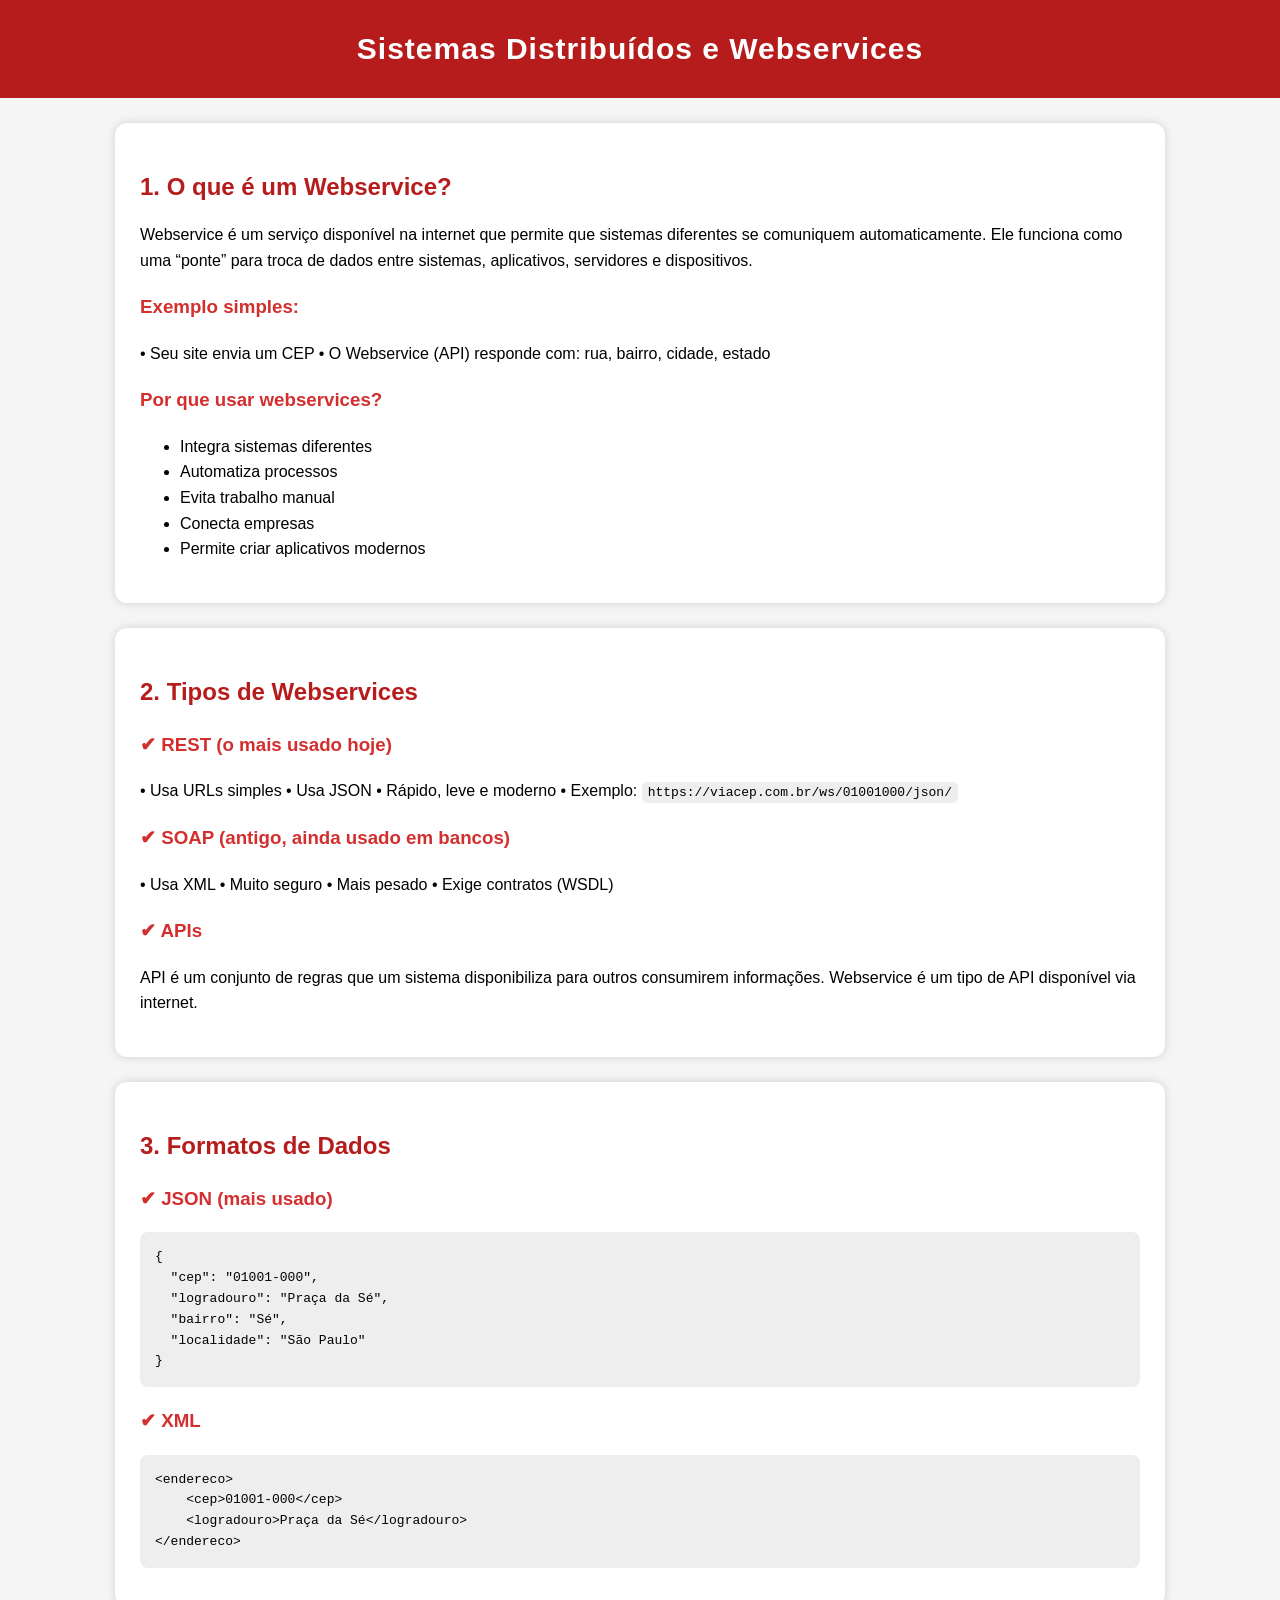
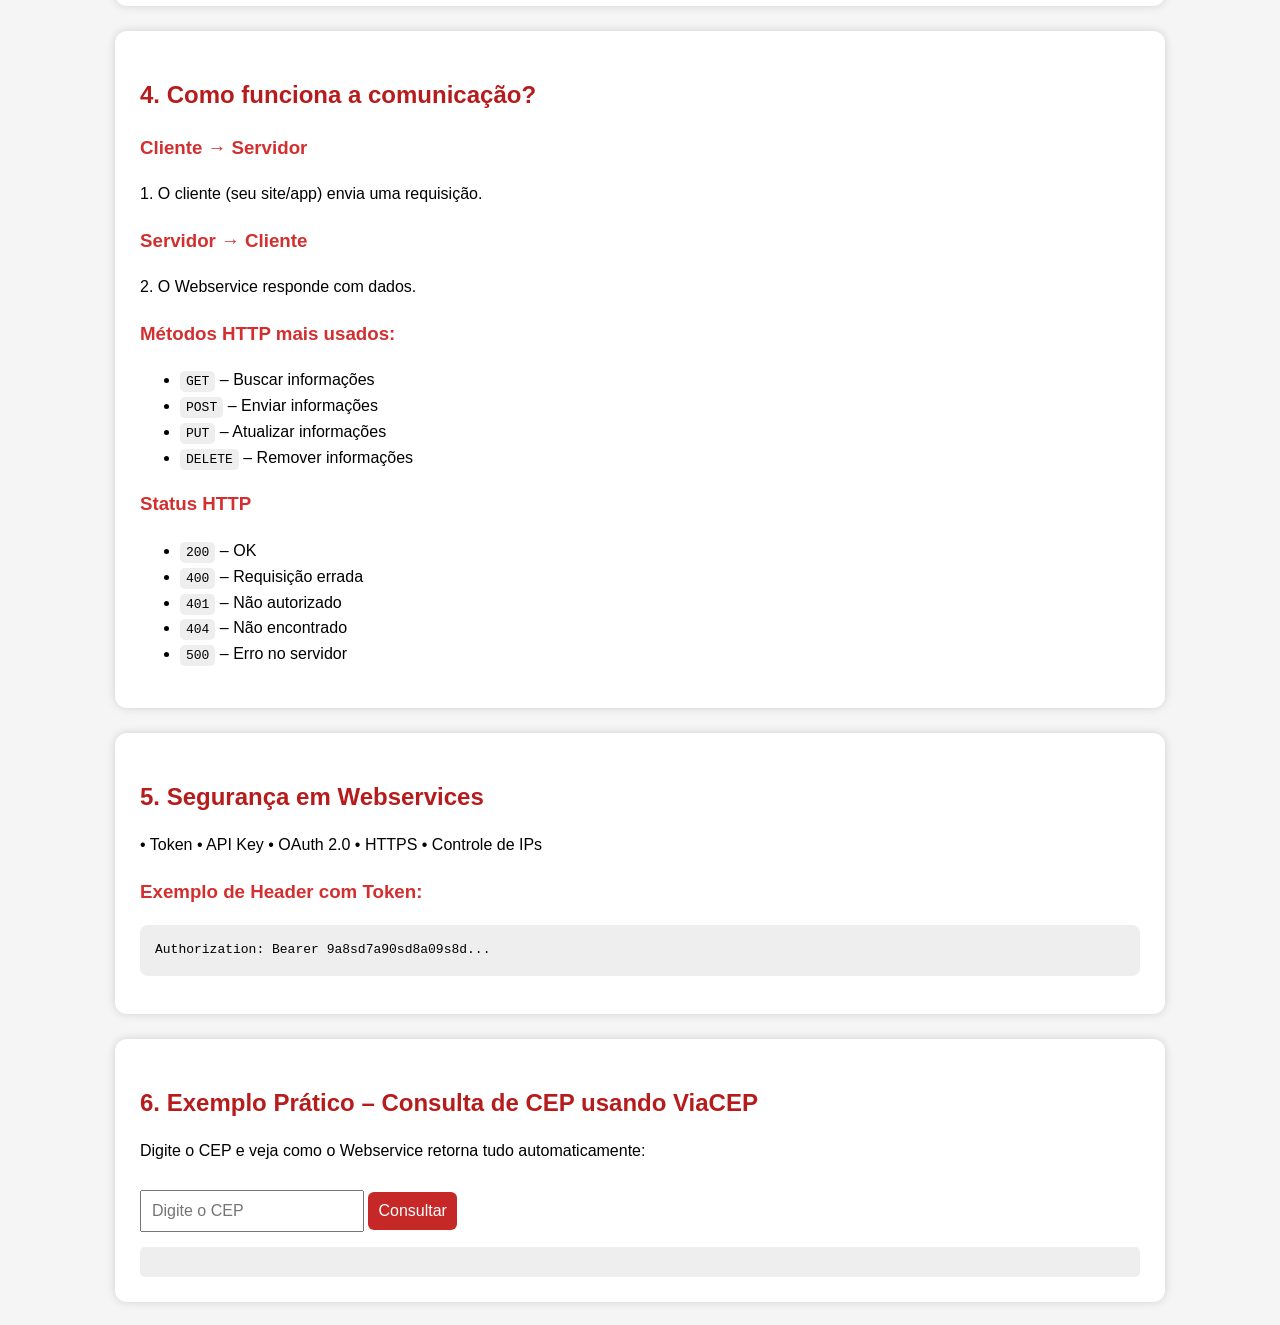
<file: index.html>
<!DOCTYPE html>
<html lang="pt-br">
<head>
<meta charset="UTF-8">
<title>Apresentação – Webservices</title>
<link rel="stylesheet" href="style.css">
</head>
<body>

<header>Sistemas Distribuídos e Webservices</header>

<section>
    <h2>1. O que é um Webservice?</h2>
    <p>
        Webservice é um serviço disponível na internet que permite que sistemas diferentes se comuniquem automaticamente.
        Ele funciona como uma “ponte” para troca de dados entre sistemas, aplicativos, servidores e dispositivos.
    </p>

    <h3>Exemplo simples:</h3>
    <p>
        • Seu site envia um CEP  
        • O Webservice (API) responde com: rua, bairro, cidade, estado  
    </p>

    <h3>Por que usar webservices?</h3>
    <ul>
        <li>Integra sistemas diferentes</li>
        <li>Automatiza processos</li>
        <li>Evita trabalho manual</li>
        <li>Conecta empresas</li>
        <li>Permite criar aplicativos modernos</li>
    </ul>
</section>

<section>
    <h2>2. Tipos de Webservices</h2>

    <h3>✔ REST (o mais usado hoje)</h3>
    <p>
        • Usa URLs simples  
        • Usa JSON  
        • Rápido, leve e moderno  
        • Exemplo: <code>https://viacep.com.br/ws/01001000/json/</code>
    </p>

    <h3>✔ SOAP (antigo, ainda usado em bancos)</h3>
    <p>
        • Usa XML  
        • Muito seguro  
        • Mais pesado  
        • Exige contratos (WSDL)
    </p>

    <h3>✔ APIs</h3>
    <p>
        API é um conjunto de regras que um sistema disponibiliza para outros consumirem informações.  
        Webservice é um tipo de API disponível via internet.
    </p>

</section>

<section>
    <h2>3. Formatos de Dados</h2>

    <h3>✔ JSON (mais usado)</h3>
<pre>{
  "cep": "01001-000",
  "logradouro": "Praça da Sé",
  "bairro": "Sé",
  "localidade": "São Paulo"
}
</pre>

    <h3>✔ XML</h3>
<pre>
&lt;endereco&gt;
    &lt;cep&gt;01001-000&lt;/cep&gt;
    &lt;logradouro&gt;Praça da Sé&lt;/logradouro&gt;
&lt;/endereco&gt;
</pre>

</section>

<section>
    <h2>4. Como funciona a comunicação?</h2>

    <h3>Cliente → Servidor</h3>
    <p>1. O cliente (seu site/app) envia uma requisição.</p>

    <h3>Servidor → Cliente</h3>
    <p>2. O Webservice responde com dados.</p>

    <h3>Métodos HTTP mais usados:</h3>
    <ul>
        <li><code>GET</code> – Buscar informações</li>
        <li><code>POST</code> – Enviar informações</li>
        <li><code>PUT</code> – Atualizar informações</li>
        <li><code>DELETE</code> – Remover informações</li>
    </ul>

    <h3>Status HTTP</h3>
    <ul>
        <li><code>200</code> – OK</li>
        <li><code>400</code> – Requisição errada</li>
        <li><code>401</code> – Não autorizado</li>
        <li><code>404</code> – Não encontrado</li>
        <li><code>500</code> – Erro no servidor</li>
    </ul>
</section>

<section>
    <h2>5. Segurança em Webservices</h2>
    <p>
        • Token  
        • API Key  
        • OAuth 2.0  
        • HTTPS  
        • Controle de IPs  
    </p>

    <h3>Exemplo de Header com Token:</h3>
<pre>
Authorization: Bearer 9a8sd7a90sd8a09s8d...
</pre>
</section>

<section>
    <h2>6. Exemplo Prático – Consulta de CEP usando ViaCEP</h2>

    <p>Digite o CEP e veja como o Webservice retorna tudo automaticamente:</p>

    <input type="text" id="cep" placeholder="Digite o CEP">
    <button onclick="consultarCEP()">Consultar</button>

    <div id="resultado"></div>
</section>

<script src="script.js"></script>
</body>
</html>
</file>
<file: style.css>
body {
    font-family: Arial, sans-serif;
    background: #f5f5f5;                            
    margin: 0;
    padding: 0;
    line-height: 1.6;
}

header {
    background: #b71c1c;
    color: white;
    padding: 25px;
    text-align: center;
    font-size: 30px;
    font-weight: bold;
    letter-spacing: 1px;
}

section {
    background: white;
    max-width: 1000px;
    margin: 25px auto;
    padding: 25px;
    border-radius: 12px;
    box-shadow: 0 0 10px rgba(0,0,0,0.15);
}

h2 {
    color: #b71c1c;
    margin-bottom: 10px;
}

h3 {
    color: #d32f2f;
}

code {
    background: #eee;
    padding: 3px 6px;
    border-radius: 5px;
}

pre {
    background: #eee;
    padding: 15px;
    overflow-x: auto;
    border-radius: 8px;
}

input, button {
    padding: 10px;
    font-size: 16px;
    margin-top: 10px;
}

button {
    background: #c62828;
    border: none;
    color: white;
    cursor: pointer;
    border-radius: 6px;
}

button:hover {
    background: #e53935;
}

#resultado {
    margin-top: 15px;
    padding: 15px;
    background: #eeeeee;
    border-radius: 5px;
}
</file>
